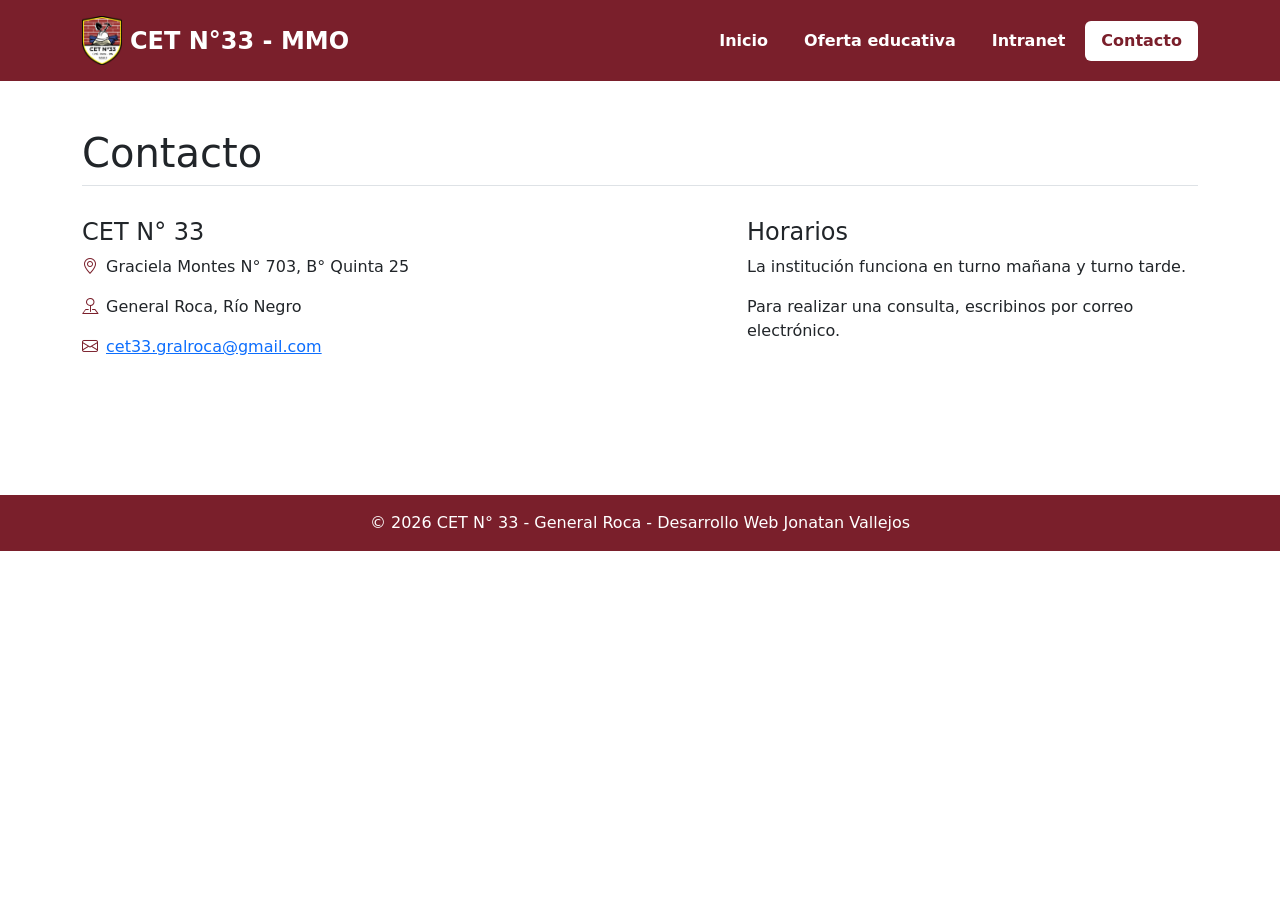
<file: contacto.html>
<!DOCTYPE html>
<html lang="es">

<head>
  <meta charset="UTF-8">
  <meta name="viewport" content="width=device-width, initial-scale=1.0">
  <link href="https://cdn.jsdelivr.net/npm/bootstrap@5.3.3/dist/css/bootstrap.min.css" rel="stylesheet">
  <link rel="stylesheet" href="https://cdn.jsdelivr.net/npm/bootstrap-icons@1.11.3/font/bootstrap-icons.min.css">
  <link rel="stylesheet" href="css/estilos.css?v=1">
  <title>Contacto - CET N°33</title>
</head>

<body>
  <header class="bg-institucional text-white py-3">
    <div class="container encabezado-contenido">
      <a href="index.html" class="d-flex align-items-center text-white text-decoration-none">
        <img src="imagenes/logomini.png" alt="Logo CET N°33" width="40" class="me-2">
        <span class="fs-4 fw-bold">CET N°33 - MMO</span>
      </a>
      <nav aria-label="Navegación principal">
        <ul class="nav nav-pills fw-semibold menu-principal">
          <li class="nav-item"><a href="index.html" class="nav-link">Inicio</a></li>
          <li class="nav-item"><a href="index.html#oferta" class="nav-link">Oferta educativa</a></li>
          <li class="nav-item"><a href="intranet.html" class="nav-link">Intranet</a></li>
          <li class="nav-item"><a href="contacto.html" class="nav-link active" aria-current="page">Contacto</a></li>
        </ul>
      </nav>
    </div>
  </header>

  <main class="container py-5">
    <h1 class="pb-2 border-bottom">Contacto</h1>
    <section class="row g-4 py-4" aria-labelledby="datos-contacto">
      <div class="col-md-7">
        <h2 id="datos-contacto" class="h4">CET N° 33</h2>
        <address>
          <p><i class="bi bi-geo-alt me-2 text-bordo"></i>Graciela Montes N° 703, B° Quinta 25</p>
          <p><i class="bi bi-pin-map me-2 text-bordo"></i>General Roca, Río Negro</p>
          <p><i class="bi bi-envelope me-2 text-bordo"></i><a href="mailto:cet33.gralroca@gmail.com">cet33.gralroca@gmail.com</a></p>
        </address>
      </div>
      <article class="col-md-5">
        <h2 class="h4">Horarios</h2>
        <p>La institución funciona en turno mañana y turno tarde.</p>
        <p>Para realizar una consulta, escribinos por correo electrónico.</p>
      </article>
    </section>
  </main>

  <footer class="bg-bordo text-white py-3 mt-5">
    <div class="container text-center">
      <p class="mb-0">© 2026 CET N° 33 - General Roca - Desarrollo Web Jonatan Vallejos</p>
    </div>
  </footer>
</body>

</html>
</file>
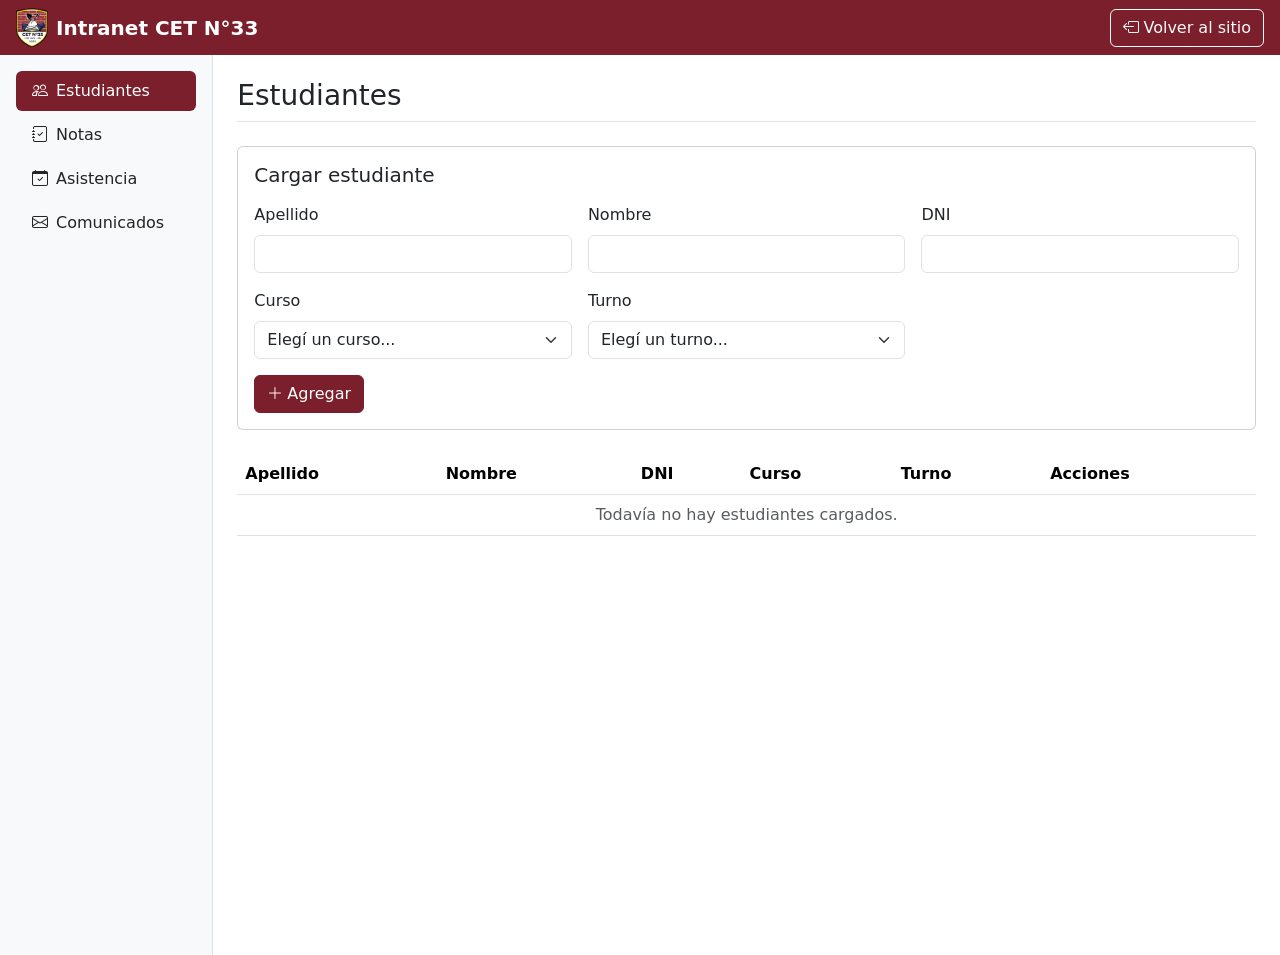
<file: Intranet.html>
<!DOCTYPE html>
<html lang="es">

<head>
  <meta charset="UTF-8">
  <meta name="viewport" content="width=device-width, initial-scale=1.0">
  <!--Carga de Bootstrap e íconos (los mismos que en index.html)-->
  <link href="https://cdn.jsdelivr.net/npm/bootstrap@5.3.3/dist/css/bootstrap.min.css" rel="stylesheet">
  <link rel="stylesheet" href="https://cdn.jsdelivr.net/npm/bootstrap-icons@1.11.3/font/bootstrap-icons.min.css">

  <title>Intranet - CET N°33</title>
  <link rel="stylesheet" href="CSS/estilos.css">
</head>

<body>

  <!-- ===== BARRA SUPERIOR Mantiene el mismo diseño que en index.html ===== -->
  <header class="navbar bg-institucional text-white px-3 py-2">
    <a href="Intranet.html" class="d-flex align-items-center text-white text-decoration-none">
      <img src="Imagenes/logomini.png" alt="Logo CET N°33" width="32" class="me-2">
      <span class="fs-5 fw-bold">Intranet CET N°33</span>
    </a>
    <a href="Index.html" class="btn btn-outline-light ms-auto">
      <i class="bi bi-box-arrow-left me-1"></i>Volver al sitio
    </a>
  </header>

  <div class="container-fluid">
    <div class="row">

      <!-- ===== MENÚ LATERAL ===== -->
      <!-- col-md-3 col-lg-2: el menú ocupa 3 de 12 columnas en tablet y 2 de 12 en PC -->
      <nav class="col-md-3 col-lg-2 bg-light border-end min-vh-100 p-3">
        <ul class="nav nav-pills flex-column gap-1">
          <li class="nav-item">
            <a href="#" class="nav-link active"><i class="bi bi-people me-2"></i>Estudiantes</a>
          </li>
          <li class="nav-item">
            <a href="#" class="nav-link link-dark"><i class="bi bi-journal-check me-2"></i>Notas</a>
          </li>
          <li class="nav-item">
            <a href="#" class="nav-link link-dark"><i class="bi bi-calendar-check me-2"></i>Asistencia</a>
          </li>
          <li class="nav-item">
            <a href="#" class="nav-link link-dark"><i class="bi bi-envelope me-2"></i>Comunicados</a>
          </li>
        </ul>
      </nav>

      <!-- ===== CONTENIDO PRINCIPAL  ===== -->
      <!-- =====  es una etiqueta semántica que significa, Visualmente es igual a un <div> ===== -->
      <main class="col-md-9 col-lg-10 p-4">

        <h1 class="h3 pb-2 border-bottom">Estudiantes</h1>

        <!-- Formulario de carga -->
        <div class="card my-4">
          <div class="card-body">
            <h2 class="h5 mb-3">Cargar estudiante</h2>
            <form id="formEstudiante" class="row g-3">
              <div class="col-md-4">
                <label for="apellido" class="form-label">Apellido</label>
                <input type="text" id="apellido" class="form-control" required>
              </div>
              <div class="col-md-4">
                <label for="nombre" class="form-label">Nombre</label>
                <input type="text" id="nombre" class="form-control" required>
              </div>
              <div class="col-md-4">
                <label for="dni" class="form-label">DNI</label>
                <input type="number" id="dni" class="form-control" required>
              </div>
              <div class="col-md-4">
                <label for="curso" class="form-label">Curso</label>
                <select id="curso" class="form-select" required>
                  <option value="">Elegí un curso...</option>
                  <option>1° 1° Ciclo Básico</option>
                  <option>1° 2° Ciclo Básico</option>
                  <option>1° 3° Ciclo Básico</option>
                  <option>1° 1° Ciclo Superior</option>
                  <option>1° 2° Ciclo Superior</option>
                  <option>1° 3° Ciclo Superior</option>
                  <!-- sumá el resto de los cursos acá -->
                </select>
              </div>
              <div class="col-md-4">
                <label for="turno" class="form-label">Turno</label>
                <select id="turno" class="form-select" required>
                  <option value="">Elegí un turno...</option>
                  <option>Mañana</option>
                  <option>Tarde</option>
                </select>
              </div>
              <div class="col-12">
                <button type="submit" class="btn btn-primary"><i class="bi bi-plus-lg me-1"></i>Agregar</button>
              </div>
            </form>
          </div>
        </div>

        <!-- Tabla de estudiantes -->
        <div class="table-responsive">
          <table class="table table-hover align-middle">
            <thead>
              <tr>
                <th>Apellido</th>
                <th>Nombre</th>
                <th>DNI</th>
                <th>Curso</th>
                <th>Turno</th>
                <th>Acciones</th>
              </tr>
            </thead>
            <tbody id="tablaEstudiantes">
              <!-- Las filas se van a cargar con JavaScript -->
              <tr>
                <td colspan="6" class="text-center text-muted">Todavía no hay estudiantes cargados.</td>
              </tr>
            </tbody>
          </table>
        </div>

      </main>
    </div>
  </div>

  <script src="https://cdn.jsdelivr.net/npm/bootstrap@5.3.3/dist/js/bootstrap.bundle.min.js"></script>
  <script src="JS/intranet.js"></script>
</body>

</html>
</file>
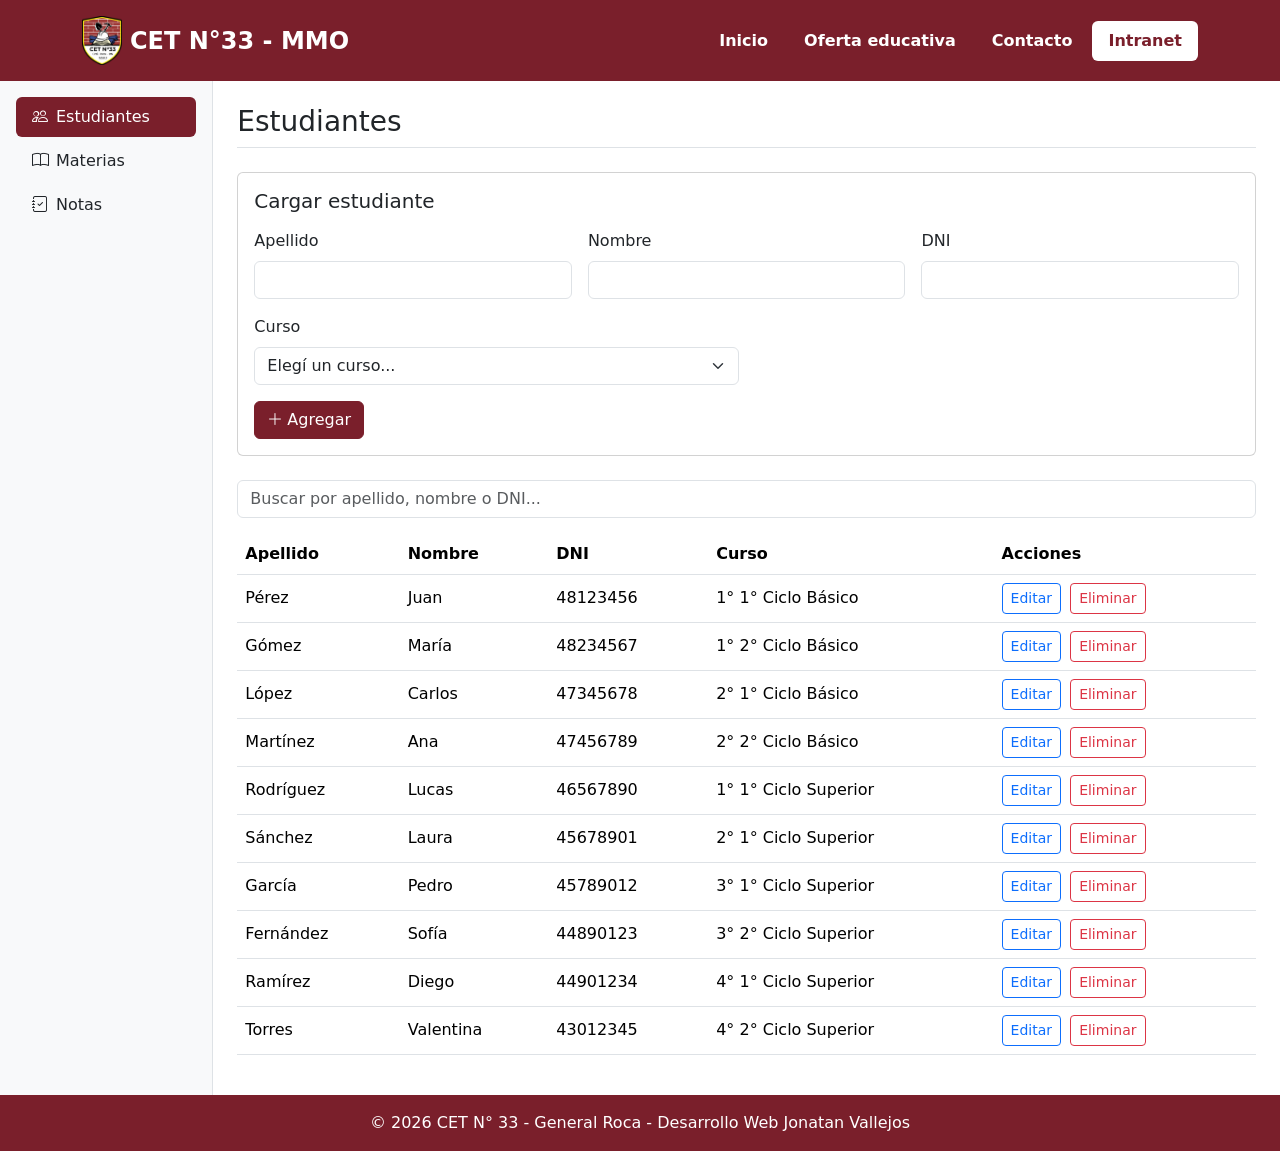
<file: intranet.html>
<!DOCTYPE html>
<html lang="es">

<head>
  <meta charset="UTF-8">
  <meta name="viewport" content="width=device-width, initial-scale=1.0">
  <!--Carga de Bootstrap e íconos (los mismos que en index.html)-->
  <link href="https://cdn.jsdelivr.net/npm/bootstrap@5.3.3/dist/css/bootstrap.min.css" rel="stylesheet">
  <link rel="stylesheet" href="https://cdn.jsdelivr.net/npm/bootstrap-icons@1.11.3/font/bootstrap-icons.min.css">

  <title>Intranet - CET N°33</title>
  <link rel="stylesheet" href="css/estilos.css?v=1">
</head>

<body>

  <!-- ===== BARRA SUPERIOR: mantiene el mismo diseño que en index.html ===== -->
  <header class="bg-institucional text-white py-3">
    <div class="container encabezado-contenido">
      <a href="index.html" class="d-flex align-items-center text-white text-decoration-none">
        <img src="imagenes/logomini.png" alt="Logo CET N°33" width="40" class="me-2">
        <span class="fs-4 fw-bold">CET N°33 - MMO</span>
      </a>
      <nav aria-label="Navegación principal">
        <ul class="nav nav-pills fw-semibold menu-principal">
          <li class="nav-item"><a href="index.html" class="nav-link">Inicio</a></li>
          <li class="nav-item"><a href="index.html#oferta" class="nav-link">Oferta educativa</a></li>
          <li class="nav-item"><a href="index.html#contacto" class="nav-link">Contacto</a></li>
          <li class="nav-item"><a href="intranet.html" class="nav-link active" aria-current="page">Intranet</a></li>
        </ul>
      </nav>
    </div>
  </header>

  <div class="container-fluid">
    <div class="row">

      <!-- ===== MENÚ LATERAL ===== -->
      <!-- col-md-3 col-lg-2: el menú ocupa 3 de 12 columnas en tablet y 2 de 12 en PC -->
      <nav class="col-md-3 col-lg-2 bg-light border-end min-vh-100 p-3" aria-label="Menú de la intranet">
        <ul class="nav nav-pills flex-column gap-1">
          <li class="nav-item">
            <a href="#" class="nav-link active" data-seccion="seccion-estudiantes"><i class="bi bi-people me-2"></i>Estudiantes</a>
          </li>
          <li class="nav-item">
            <a href="#" class="nav-link link-dark" data-seccion="seccion-materias"><i class="bi bi-book me-2"></i>Materias</a>
          </li>
          <li class="nav-item">
            <a href="#" class="nav-link link-dark" data-seccion="seccion-notas"><i class="bi bi-journal-check me-2"></i>Notas</a>
          </li>
        </ul>
      </nav>

      <!-- ===== CONTENIDO PRINCIPAL ===== -->
      <!-- main: etiqueta semántica para el contenido principal de la página -->
      <main class="col-md-9 col-lg-10 p-4">
        <div id="error" class="text-danger fw-semibold"></div>

        <!-- ===== SECCIÓN ESTUDIANTES ===== -->
        <section id="seccion-estudiantes">
          <h1 class="h3 pb-2 border-bottom">Estudiantes</h1>

          <!-- Formulario de carga y edición -->
          <div class="card my-4">
            <div class="card-body">
              <h2 class="h5 mb-3">Cargar estudiante</h2>
              <form id="formEstudiante" class="row g-3" novalidate>
                <div class="col-md-4">
                  <label for="apellido" class="form-label">Apellido</label>
                  <input type="text" id="apellido" class="form-control" required>
                </div>
                <div class="col-md-4">
                  <label for="nombre" class="form-label">Nombre</label>
                  <input type="text" id="nombre" class="form-control" required>
                </div>
                <div class="col-md-4">
                  <label for="dni" class="form-label">DNI</label>
                  <input type="number" id="dni" class="form-control" required>
                </div>
                <div class="col-md-6">
                  <label for="curso" class="form-label">Curso</label>
                  <select id="curso" class="form-select" required>
                    <option value="">Cargando cursos...</option>
                  </select>
                </div>
                <div class="col-12">
                  <button type="submit" id="btnGuardar" class="btn btn-primary">
                    <i class="bi bi-plus-lg me-1"></i>Agregar
                  </button>
                  <!-- d-none lo oculta; solo se muestra mientras se edita un estudiante -->
                  <button type="button" id="btnCancelar" class="btn btn-outline-secondary d-none">Cancelar</button>
                </div>
              </form>
            </div>
          </div>

          <!-- Buscador de estudiantes -->
          <input type="search" id="buscador" class="form-control mb-3" placeholder="Buscar por apellido, nombre o DNI...">

          <!-- Tabla de estudiantes -->
          <div class="table-responsive">
            <table class="table table-hover align-middle">
              <thead>
                <tr>
                  <th>Apellido</th>
                  <th>Nombre</th>
                  <th>DNI</th>
                  <th>Curso</th>
                  <th>Acciones</th>
                </tr>
              </thead>
              <tbody id="tablaEstudiantes">
                <!-- Las filas se cargan con JavaScript -->
                <tr>
                  <td colspan="5" class="text-center text-muted">Todavía no hay estudiantes cargados.</td>
                </tr>
              </tbody>
            </table>
          </div>
        </section>

        <!-- ===== SECCIÓN MATERIAS ===== -->
        <section id="seccion-materias" class="d-none">
          <h1 class="h3 pb-2 border-bottom">Materias</h1>

          <div class="card my-4">
            <div class="card-body">
              <h2 class="h5 mb-3">Cargar materia</h2>
              <form id="formMateria" class="row g-3" novalidate>
                <div class="col-md-8">
                  <label for="nombreMateria" class="form-label">Nombre de la materia</label>
                  <input type="text" id="nombreMateria" class="form-control" required>
                </div>
                <div class="col-md-4 d-flex align-items-end">
                  <button type="submit" class="btn btn-primary w-100"><i class="bi bi-plus-lg me-1"></i>Agregar</button>
                </div>
              </form>
            </div>
          </div>

          <div class="table-responsive">
            <table class="table table-hover align-middle">
              <thead>
                <tr>
                  <th>Materia</th>
                  <th>Acciones</th>
                </tr>
              </thead>
              <tbody id="tablaMaterias"></tbody>
            </table>
          </div>
        </section>

        <!-- ===== SECCIÓN NOTAS ===== -->
        <section id="seccion-notas" class="d-none">
          <h1 class="h3 pb-2 border-bottom">Notas</h1>

          <div class="card my-4">
            <div class="card-body">
              <h2 class="h5 mb-3">Cargar nota ( Cargar Ambos Cuatrimestres )</h2>
              <form id="formNota" class="row g-3" novalidate>
                <div class="col-md-6">
                  <label for="notaEstudiante" class="form-label">Estudiante</label>
                  <select id="notaEstudiante" class="form-select" required></select>
                </div>
                <div class="col-md-6">
                  <label for="notaMateria" class="form-label">Materia</label>
                  <select id="notaMateria" class="form-select" required></select>
                </div>
                <div class="col-6 col-md-3">
                  <label for="nota1" class="form-label">Nota 1°cuatrimestre</label>
                  <input type="number" id="nota1" class="form-control" min="1" max="10" step="0.5" required>
                </div>
                <div class="col-6 col-md-3">
                  <label for="nota2" class="form-label"> Nota 2°cuatrimestre</label>
                  <input type="number" id="nota2" class="form-control" min="1" max="10" step="0.5" required>
                </div>
                <div class="col-md-6 d-flex align-items-end">
                  <button type="submit" class="btn btn-primary w-100"><i class="bi bi-check-lg me-1"></i>Guardar nota</button>
                </div>
              </form>
            </div>
          </div>

          <!-- Notas por materia -->
          <div class="table-responsive">
            <table class="table table-hover align-middle">
              <thead>
                <tr>
                  <th>Estudiante</th>
                  <th>Materia</th>
                  <th>1° Cuat.</th>
                  <th>2° Cuat.</th>
                  <th>Promedio</th>
                  <th>Acciones</th>
                </tr>
              </thead>
              <tbody id="tablaNotas"></tbody>
            </table>
          </div>

          <!-- Promedio general de cada estudiante -->
          <h2 class="h5 mt-5 mb-3">Promedio general por estudiante</h2>
          <div class="table-responsive">
            <table class="table table-hover align-middle">
              <thead>
                <tr>
                  <th>Estudiante</th>
                  <th>Materias con nota</th>
                  <th>Promedio general</th>
                </tr>
              </thead>
              <tbody id="tablaPromedios"></tbody>
            </table>
          </div>
        </section>

      </main>
    </div>
  </div>

  <footer class="bg-bordo text-white py-3">
    <div class="container text-center">
      <p class="mb-0">© 2026 CET N° 33 - General Roca - Desarrollo Web Jonatan Vallejos</p>
    </div>
  </footer>

  <script src="https://cdn.jsdelivr.net/npm/bootstrap@5.3.3/dist/js/bootstrap.bundle.min.js"></script>
  <script src="js/intranet.js?v=1"></script>
</body>

</html>
</file>
<file: css/estilos.css>
/*Color para el tema de Bootstrap*/
.nav-pills .nav-link.active {
  background-color: #7a1f2b;
}

.nav-pills .nav-link {
  color: #7a1f2b;
}

.nav-pills .nav-link:hover {
  color: #5a1620;
}

.bg-institucional {
  background-color: #7a1f2b;
}

.bg-institucional .nav-pills .nav-link {
  color: #fff;
}

.bg-institucional .nav-pills .nav-link.active {
  background-color: #fff;
  color: #7a1f2b;
}
/* Color de texto institucional */
.text-bordo { 
  color: #7a1f2b; 
}
/* sobreescribe el color primario de Bootstrap en todo el sitio (botones btn-primary, etc.) */
.bg-bordo {
  background-color: #7a1f2b;
}
.btn-primary {
  --bs-btn-bg: #7a1f2b;
  --bs-btn-border-color: #7a1f2b;
  --bs-btn-hover-bg: #5a1620;
  --bs-btn-hover-border-color: #5a1620;
  --bs-btn-active-bg: #5a1620;
  --bs-btn-active-border-color: #5a1620;
}

/* Mobile First: el encabezado se apila en pantallas pequeñas. */
.encabezado-contenido {
  display: flex;
  flex-direction: column;
  align-items: center;
  gap: 1rem;
}

.menu-principal {
  display: flex;
  justify-content: center;
  gap: 0.25rem;
}

.equipo-grid {
  display: grid;
  grid-template-columns: 1fr;
  gap: 1.5rem;
}

@media (min-width: 768px) {
  .encabezado-contenido {
    flex-direction: row;
    justify-content: space-between;
  }

  .equipo-grid {
    grid-template-columns: repeat(2, 1fr);
  }
}

@media (min-width: 992px) {
  .equipo-grid {
    grid-template-columns: repeat(3, 1fr);
  }
}
</file>
<file: CSS/estilos.css>
/*Color para el tema de Bootstrap*/
.nav-pills .nav-link.active {
  background-color: #7a1f2b;
}

.nav-pills .nav-link {
  color: #7a1f2b;
}

.nav-pills .nav-link:hover {
  color: #5a1620;
}

.bg-institucional {
  background-color: #7a1f2b;
}

.bg-institucional .nav-pills .nav-link {
  color: #fff;
}

.bg-institucional .nav-pills .nav-link.active {
  background-color: #fff;
  color: #7a1f2b;
}
/* Color de texto institucional */
.text-bordo { 
  color: #7a1f2b; 
}
/* sobreescribe el color primario de Bootstrap en todo el sitio (botones btn-primary, etc.) */
.bg-bordo {
  background-color: #7a1f2b;
}
.btn-primary {
  --bs-btn-bg: #7a1f2b;
  --bs-btn-border-color: #7a1f2b;
  --bs-btn-hover-bg: #5a1620;
  --bs-btn-hover-border-color: #5a1620;
  --bs-btn-active-bg: #5a1620;
  --bs-btn-active-border-color: #5a1620;
}
</file>
